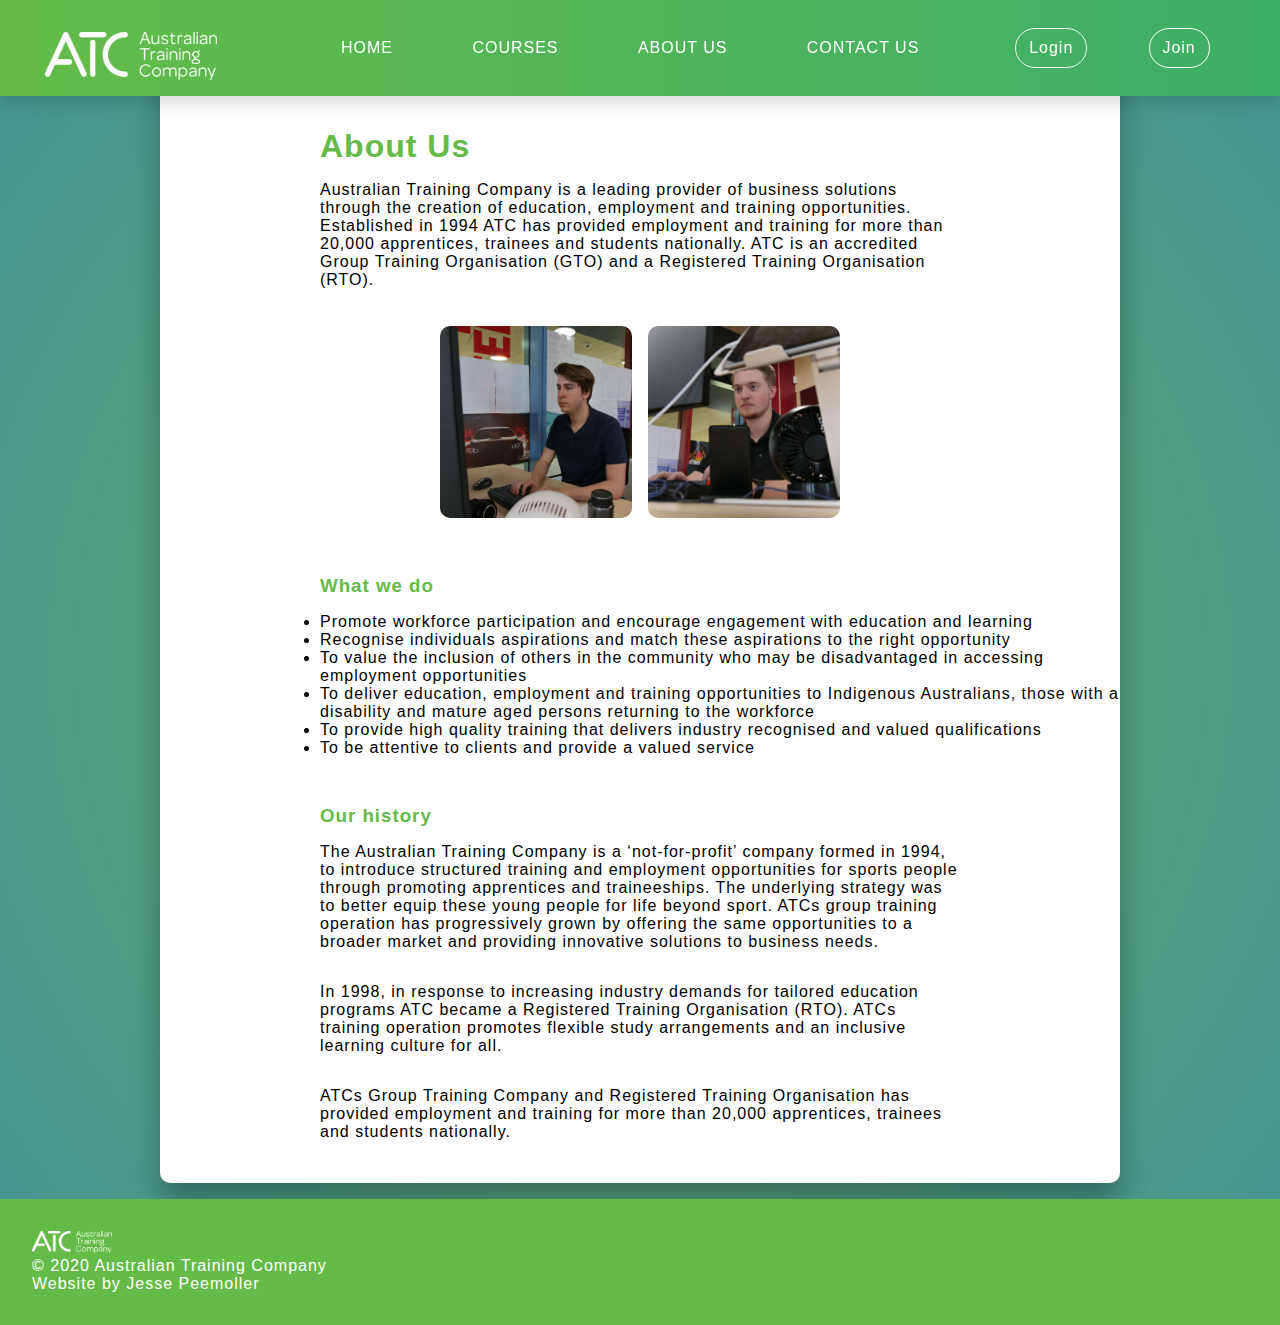
<file: 01-pages/aboutus.html>
<!DOCTYPE html>
<html>
  <head>
    <link rel="stylesheet" href="aboutus.css" />
    <title>About Us - Australian Training Company</title>
    <link rel="icon" type="image/x-icon" href="../02-images/favicon.ico">
    <!-- Start of Navigation Bar -->
    <div class="navigation-bar">
      <nav>
        <div class="logo">
          <a href="../index.html">
            <img src="../02-images/ATC-logo.png" alt="Logo Image">
          </a>
        </div>
        <div class="hamburger">
          <div class="line1"></div>
          <div class="line2"></div>
          <div class="line3"></div>
        </div>
        <ul class="nav-links">
          <li>
            <a href="../index.html">Home</a>
          </li>
          <li>
            <a href="courses.html">Courses</a>
          </li>
          <li>
            <a href="aboutus.html">About Us</a>
          </li>
          <li>
            <a href="contactus.html">Contact Us</a>
          </li>
          <li>
            <button class="login-button" onclick="window.location.href='login.html'">Login</button>
          </li>
          <li>
            <button class="join-button" onclick="window.location.href='join.html'">Join</button>
          </li>
        </ul>
      </nav>
    </div>
    <!-- End of Navigation Bar -->
  </head>
  <body>
    <div id="body" class="bio">
      <h1 class="firstheading">About Us</h1>
      <p>Australian Training Company is a leading provider of business solutions through the creation of education, employment and training opportunities. Established in 1994 ATC has provided employment and training for more than 20,000 apprentices, trainees and students nationally. ATC is an accredited Group Training Organisation (GTO) and a Registered Training Organisation (RTO).</p>
      <div class="aboutimages">
        <center>
          <img src="../02-images/P1899234.JPG">
          <img src="../02-images/P1899270.JPG">
        </center>
      </div>
      <h3>What we do</h3>
      <ul>
        <li>Promote workforce participation and encourage engagement with education and learning</li>
        <li>Recognise individuals aspirations and match these aspirations to the right opportunity</li>
        <li>To value the inclusion of others in the community who may be disadvantaged in accessing employment opportunities</li>
        <li>To deliver education, employment and training opportunities to Indigenous Australians, those with a disability and mature aged persons returning to the workforce</li>
        <li>To provide high quality training that delivers industry recognised and valued qualifications</li>
        <li>To be attentive to clients and provide a valued service</li>
      </ul>
      <h3>Our history</h3>
      <p>The Australian Training Company is a ‘not-for-profit’ company formed in 1994, to introduce structured training and employment opportunities for sports people through promoting apprentices and traineeships. The underlying strategy was to better equip these young people for life beyond sport. ATCs group training operation has progressively grown by offering the same opportunities to a broader market and providing innovative solutions to business needs.</p>
      <p>In 1998, in response to increasing industry demands for tailored education programs ATC became a Registered Training Organisation (RTO). ATCs training operation promotes flexible study arrangements and an inclusive learning culture for all.</p>
      <p>ATCs Group Training Company and Registered Training Organisation has provided employment and training for more than 20,000 apprentices, trainees and students nationally.</p>
    </div>
  </body>
  <footer>
    <img src="../02-images/ATC-logo.png">
    <p>© 2020 Australian Training Company</p>
    <p class="credit">Website by Jesse Peemoller</p>
  </footer>
</html>
</file>
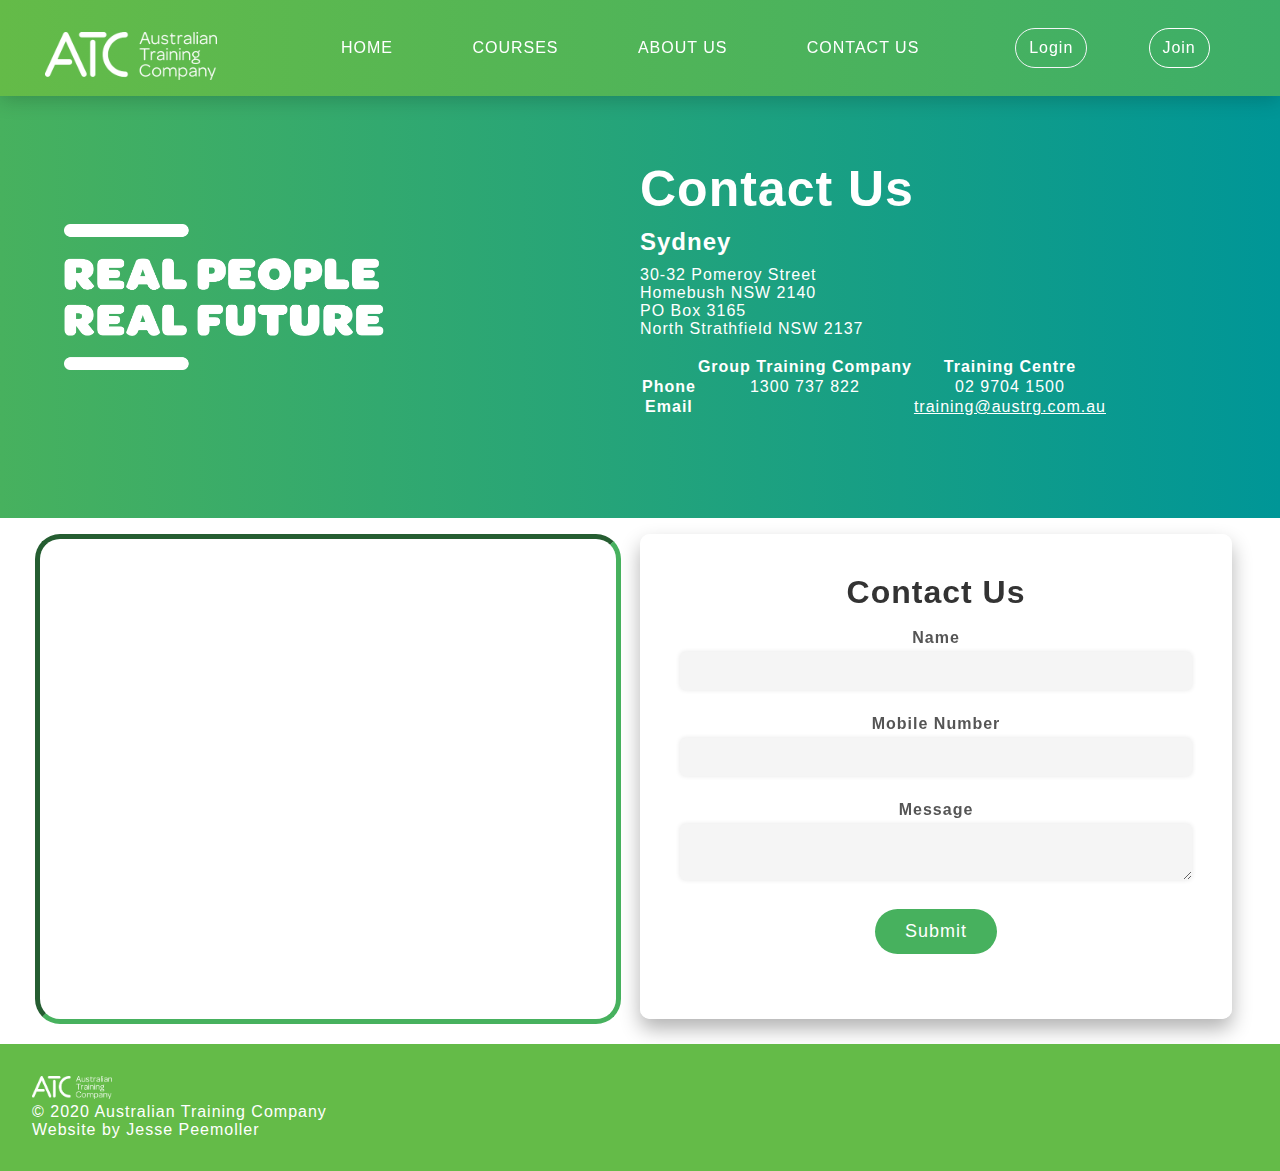
<file: 01-pages/contactus.html>
<!DOCTYPE html>
<html>
  <head>
    <link rel="stylesheet" href="contactus.css" />
    <title>Contact Us - Australian Training Company</title>
    <link rel="icon" type="image/x-icon" href="../02-images/favicon.ico">
    <!-- Start of Navigation Bar -->
    <div class="navigation-bar">
      <nav>
        <div class="logo">
          <a href="../index.html">
            <img src="../02-images/ATC-logo.png" alt="Logo Image">
          </a>
        </div>
        <div class="hamburger">
          <div class="line1"></div>
          <div class="line2"></div>
          <div class="line3"></div>
        </div>
        <ul class="nav-links">
          <li>
            <a href="../index.html">Home</a>
          </li>
          <li>
            <a href="courses.html">Courses</a>
          </li>
          <li>
            <a href="aboutus.html">About Us</a>
          </li>
          <li>
            <a href="contactus.html">Contact Us</a>
          </li>
          <li>
            <button class="login-button" onclick="window.location.href='login.html'">Login</button>
          </li>
          <li>
            <button class="join-button" onclick="window.location.href='join.html'">Join</button>
          </li>
        </ul>
      </nav>
    </div>
    <!-- End of Navigation Bar -->
  </head>
  <body>
    <div class="banner-row">
      <div class="banner-column">
        <img class="future-image" src="../02-images/ATC-slider-Real-People-Real-Future-02.png">
      </div>
      <div class="banner-column">
        <h1>Contact Us</h1>
        <h2>Sydney</h2>
        <p>30-32 Pomeroy Street <br> Homebush NSW 2140 <br> PO Box 3165 <br> North Strathfield NSW 2137 <br>
          <br>
        </p>
        <!-- Table for Contact Details -->
        <table>
          <thead>
            <tr>
              <th></th>
              <th>Group Training Company</th>
              <th>Training Centre</th>
            </tr>
          </thead>
          <tbody>
            <tr>
              <td>
                <b>Phone</b>
              </td>
              <td>1300 737 822</td>
              <td>02 9704 1500</td>
            </tr>
            <tr>
              <td>
                <b>Email</b>
              </td>
              <td></td>
              <td>
                <a href="mailto:training@austrg.com.au">training@austrg.com.au</a>
              </td>
            </tr>
          </tbody>
        </table>
      </div>
    </div>
    <div class="banner-row-2">
      <div class="banner-column-2">
        <center>
        <iframe src="https://www.google.com/maps/embed?pb=!1m18!1m12!1m3!1d3313.1467086286048!2d151.07910827630894!3d-33.86010977323002!2m3!1f0!2f0!3f0!3m2!1i1024!2i768!4f13.1!3m3!1m2!1s0x6b12bb3270d47105%3A0x5c406fad542a3506!2sAustralian%20Training%20Company!5e0!3m2!1sen!2sau!4v1696394949297!5m2!1sen!2sau" allowfullscreen="" loading="lazy" referrerpolicy="no-referrer-when-downgrade"></iframe>
      </div>
      <div class="banner-column-2">
        <div class="container">
          <h1>Contact Us</h1>
          <br>
          <form onsubmit="formSubmit()">
            <div class="form-group">
              <label for="name">Name</label>
              <input type="text" id="name" name="name" required>
            </div>
            <div class="form-group">
              <label for="tel">Mobile Number</label>
              <input type="tel" id="tel" name="tel" required>
            </div>
            <div class="form-group">
              <label for="message">Message</label>
              <textarea id="message" name="message" required></textarea>
            </div>
            <div class="form-group">
              <button type="submit">Submit</button>
            </div>
          </form>
        </div>
      </div>
    </div>
  </center>
  </body>
  <footer>
    <img src="../02-images/ATC-logo.png">
    <p>© 2020 Australian Training Company</p>
    <p class="credit">Website by Jesse Peemoller</p>
  </footer>
  <script>
    function formSubmit() {
      let message = "";
      message += "Hello, ";
      message += document.getElementById('name').value;
      message += ".\n\n";
      message += "We have received your message. We will get back to you shortly.\n\n";
      message += "Your message:\n\n"
      message += document.getElementById('message').value;
      alert(message);
    }
  </script>
</html
</file>
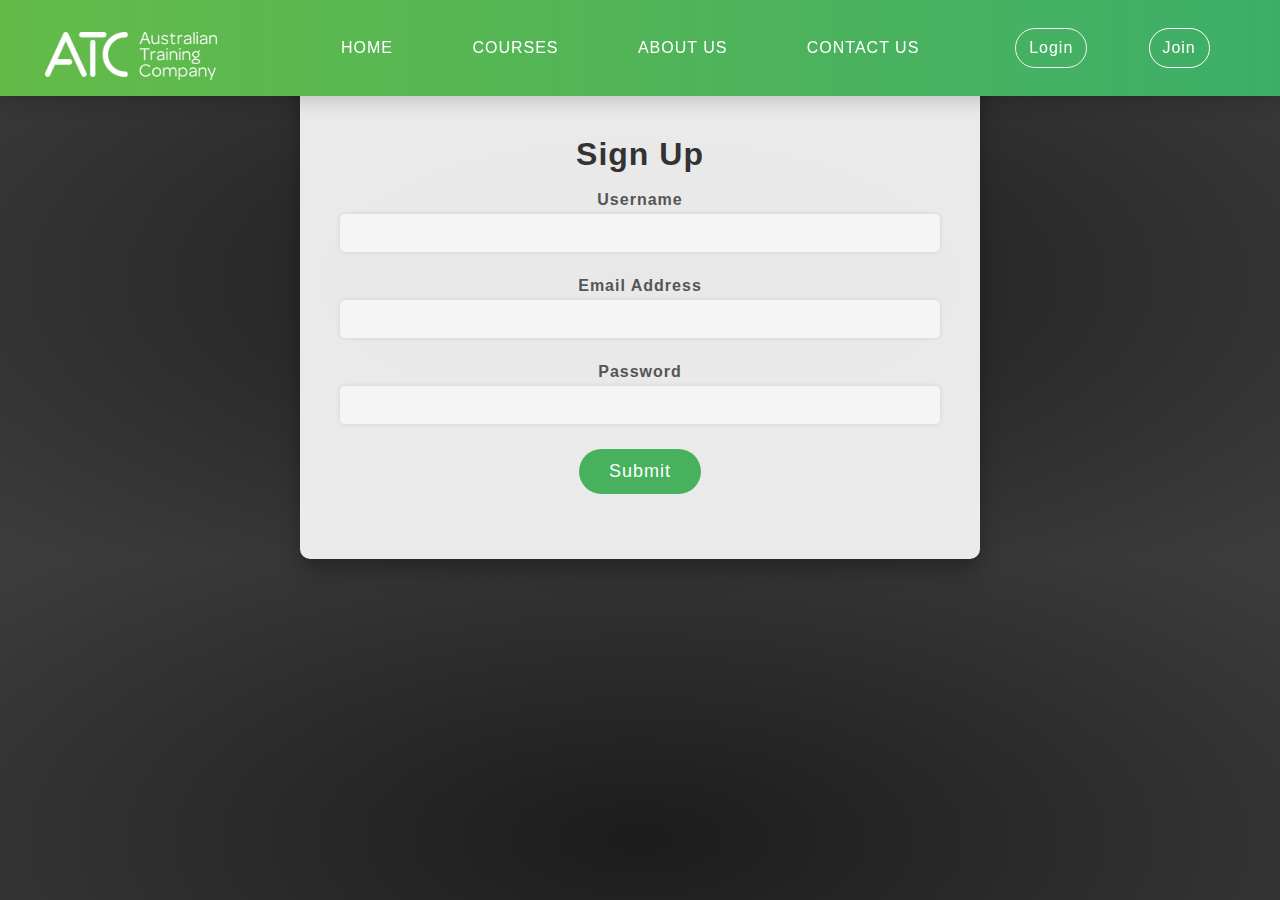
<file: 01-pages/join.html>
<!DOCTYPE html>
<html>
  <head>
    <link rel="stylesheet" href="login.css" />
    <title>Join - Australian Training Company</title>
    <link rel="icon" type="image/x-icon" href="../02-images/favicon.ico">
    <div class="navigation-bar">
      <nav>
        <div class="logo">
          <a href="../index.html">
            <img src="../02-images/ATC-logo.png" alt="Logo Image">
          </a>
        </div>
        <div class="hamburger">
          <div class="line1"></div>
          <div class="line2"></div>
          <div class="line3"></div>
        </div>
        <ul class="nav-links">
          <li>
            <a href="../index.html">Home</a>
          </li>
          <li>
            <a href="courses.html">Courses</a>
          </li>
          <li>
            <a href="aboutus.html">About Us</a>
          </li>
          <li>
            <a href="contactus.html">Contact Us</a>
          </li>
          <li>
            <button class="login-button" onclick="window.location.href='login.html'">Login</button>
          </li>
          <li>
            <button class="join-button" onclick="window.location.href='join.html'">Join</button>
          </li>
        </ul>
      </nav>
    </div>
  </head>
  <body>
    <div class="container">
      <div class="form">
        <h1>Sign Up</h1>
        <br>
        <form action="#" onsubmit="return popup(this)" method="post">
          <div class="form-group">
            <label for="uname">Username</label>
            <input type="text" id="name" name="uname" required>
          </div>
          <div class="form-group">
            <label for="email">Email Address</label>
            <input type="email" id="email" name="email" required>
          </div>
          <div class="form-group">
            <label for="tel">Password</label>
            <input type="password" id="password" name="password" required>
          </div>
          <div class="form-group">
            <button type="submit">Submit</button>
          </div>
        </form>
      </div>
    </div>
  </body>
  <script>
    function popup(theForm) {
      alert("Your account has been created.")
    }
  </script>
</html>
</file>
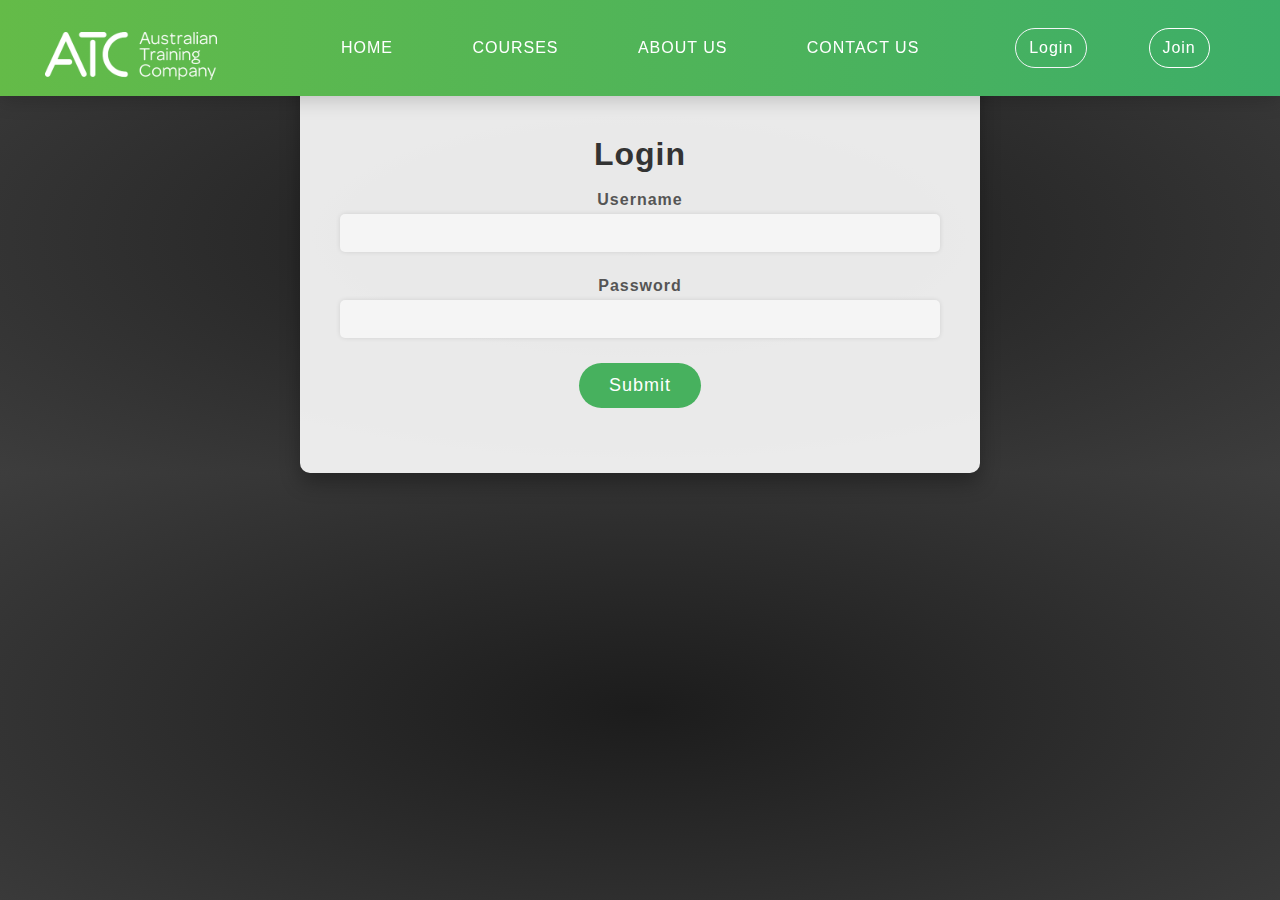
<file: 01-pages/login.html>
<!DOCTYPE html>
<html>
  <head>
    <link rel="stylesheet" href="login.css" />
    <title>Login - Australian Training Company</title>
    <link rel="icon" type="image/x-icon" href="../02-images/favicon.ico">
    <div class="navigation-bar">
      <nav>
        <div class="logo">
          <a href="../index.html">
            <img src="../02-images/ATC-logo.png" alt="Logo Image">
          </a>
        </div>
        <div class="hamburger">
          <div class="line1"></div>
          <div class="line2"></div>
          <div class="line3"></div>
        </div>
        <ul class="nav-links">
          <li>
            <a href="../index.html">Home</a>
          </li>
          <li>
            <a href="courses.html">Courses</a>
          </li>
          <li>
            <a href="aboutus.html">About Us</a>
          </li>
          <li>
            <a href="contactus.html">Contact Us</a>
          </li>
          <li>
            <button class="login-button" onclick="window.location.href='login.html'">Login</button>
          </li>
          <li>
            <button class="join-button" onclick="window.location.href='join.html'">Join</button>
          </li>
        </ul>
      </nav>
    </div>
  </head>
  <body>
    <div class="container">
      <div class="form">
        <h1>Login</h1>
        <br>
        <form action="#" onsubmit="return popup(this)" method="post">
          <div class="form-group">
            <label for="uname">Username</label>
            <input type="text" id="name" name="uname" required>
          </div>
          <div class="form-group">
            <label for="tel">Password</label>
            <input type="password" id="password" name="password" required>
          </div>
          <div class="form-group">
            <button type="submit">Submit</button>
          </div>
        </form>
      </div>
    </div>
  </body>
  <script>
    function popup(theForm) {
      alert("You are now logged in.")
    }
  </script>
</html>
</file>
<file: 01-pages/aboutus.css>
@import url("../11-resources/main.css"); /* Using a url */

h1, h3{
	display: block;
	padding-top: 8rem;
	padding-left: 10rem;
	color: #64bb48;
}

h3 {
	padding-top: 3rem !important;
}

.bio p {
	display: block;
	margin-bottom: 2rem;
	margin-top: 1rem;
	margin-left: 10rem;
	margin-right: 10rem;
	color: black;
}

.bio, p, h1{
	display: block;
}

.bio ul {
	margin-top: 1rem;
	margin-left: 10rem;
	list-style-type: disc;
}


.bio img{

  width: 20%;
  border-radius: 15px 15px 15px 15px;
  transition: width .5s;
  padding: 5px;
}

.bio {
	background-color: white;
	margin-left: 10rem;
	margin-right: 10rem;
	padding-bottom: 10px;
	border-radius: 10px 10px 10px 10px;
	box-shadow: 0 20px 30px rgba(0,0,0,0.3);
}

body {
	background: radial-gradient(#65af66, #429496);
}
</file>
<file: 01-pages/contactus.css>
@import url("../11-resources/main.css"); /* Using a url */

.banner-row{
    padding-top: 10rem;
    padding-bottom: 5rem;
    background: linear-gradient(to right, #47b15e, #009697);
    content: "";
    display: table;
    clear: both;
    width: 100%;
    height: 100%;
    color: white;
}

.banner-column{
	width: 50%;
    float: left;



}

table {
    text-align: center;
}

table, a {
    color: white;
}



.banner-column img{
	width: 50%;
    margin: 5vw;
    overflow: show;
}

.banner-column h1{
	font-size: 50px;
	font-weight: bold;
	font-family: Arial, Helvetica, sans-serif;
}

.fa-solid fa-caret-down {
    color: white;
}

b {
	font-weight: bold;
}

h2 {
	line-height: 3rem;
	font-weight: bolder;
}
.banner-column h1 {
    color: white;
}



iframe {
	margin-left: 1rem;
	width: 45vw;
	height: 30rem;
	border-color: #47b15e;
	border-width: 5px;
	border-radius: 25px 25px 25px 25px;
}

.banner-row-2 {
	display: flex;
}

.banner-column-2 {
	margin-top: 1rem;
	flex: 50%;
}


.container {
    background-color: rgba(255, 255, 255, 0.9);
    padding: 40px;
    border-radius: 10px;
    box-shadow: 0 10px 20px rgba(0,0,0,0.3);
    max-width: 600px;
    width: 80%;
    text-align: center;
}

h1 {
    color: #333;
}

.form-group {
    margin-bottom: 25px;
    position: relative;
}

label {
    display: block;
    font-weight: bold;
    margin-bottom: 5px;
    color: #555;
}

input, textarea {
    width: calc(100% - 20px);
    padding: 10px;
    border: none;
    border-radius: 5px;
    font-size: 16px;
    background-color: #f5f5f5;
    box-shadow: 0 0 5px rgba(0,0,0,0.1);
}

input:focus, textarea:focus {
    outline: none;
    background-color: #e0e0e0;
}

button {
    background-color: #47b15e;
    color: white;
    padding: 12px 30px;
    font-size: 18px;
    border: none;
    border-radius: 25px;
    cursor: pointer;
    transition: background 0.3s ease;
}

button:hover {
    background-color: #009697;
}
</file>
<file: 01-pages/login.css>
@import url("../11-resources/main.css"); /* Using a url */


body {
    background: radial-gradient(#1c1c1c, #3d3d3d);
}

.container {
    background-color: rgba(255, 255, 255, 0.9);
    padding: 40px;
    border-radius: 10px;
    box-shadow: 0 10px 20px rgba(0,0,0,0.3);
    max-width: 600px;
    width: 80%;
    text-align: center;
    margin-left: auto;
	margin-right: auto;
}

.form {
	margin-top: 6rem;
}

h1 {
    color: #333;
}

.form-group {
    margin-bottom: 25px;
    position: relative;
}

label {
    display: block;
    font-weight: bold;
    margin-bottom: 5px;
    color: #555;
}

input, textarea {
    width: calc(100% - 20px);
    padding: 10px;
    border: none;
    border-radius: 5px;
    font-size: 16px;
    background-color: #f5f5f5;
    box-shadow: 0 0 5px rgba(0,0,0,0.1);
}

input:focus, textarea:focus {
    outline: none;
    background-color: #e0e0e0;
}

button {
    background-color: #47b15e;
    color: white;
    padding: 12px 30px;
    font-size: 18px;
    border: none;
    border-radius: 25px;
    cursor: pointer;
    transition: background 0.3s ease;
}

button:hover {
    background-color: #009697;
}
</file>
